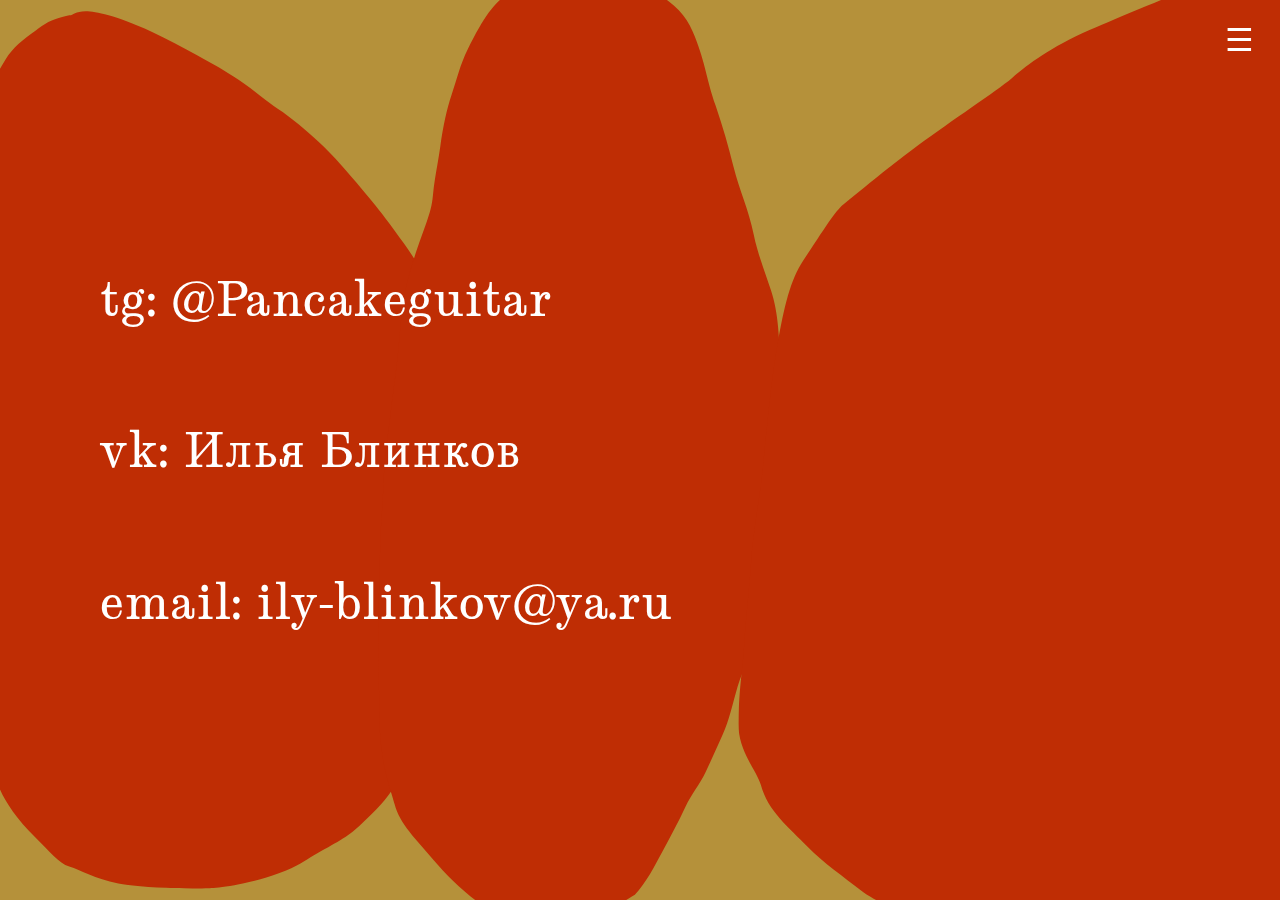
<file: contacts.html>
<!DOCTYPE html>
<html lang="en">
<head>
    <meta charset="UTF-8">
    <meta name="viewport" content="width=device-width, initial-scale=1.0">
    <title>Контакты</title>
    <link rel="stylesheet" href="css/style.css">
    <link rel="stylesheet" href="css/normalize.css">
    <link rel="icon" href="img/icon/ilya.ico" type="image/x-icon">
</head>
<body>
    <main class="main">
        <section class="column-main">
            <div class="contacts__content">
                <p class="contacts__text"><a href="https://t.me/Pancakeguitar">tg: @Pancakeguitar</a></p>
                <p class="contacts__text"><a href="https://vk.com/pancake_guitar">vk: Илья Блинков</a></p>
                <p class="contacts__text">email: ily-blinkov@ya.ru</a></p>
                <div class="background-blobs">
                    <svg class="left-blob" width="755" height="1278" viewBox="0 0 755 1278" fill="none" xmlns="http://www.w3.org/2000/svg">
                        <path d="M232.742 5.93012C185.865 -7.82414 183.058 6.77221 175.454 5.93011C149.106 11.8759 143.229 16.0562 127.684 27.2761C106.453 42.5997 93.7566 52.2338 82.6318 70.2614C68.1757 93.6871 57.3713 113.493 53.3241 136.621C48.6288 163.454 38.8784 184.995 35.8952 212.729C33.3179 236.691 29.1646 265.523 26.0963 289.858C18.8746 347.133 15.0513 372.483 12.9289 413.111C11.2192 445.838 5.80135 481.341 2.70889 564.79C1.01192 610.583 -0.542103 687.22 0.182563 729.433C1.03744 779.232 0.468105 801.626 2.31336 826.071C4.43134 854.128 4.27598 876.349 7.85081 904.743C12.0868 938.389 17.7702 978.982 26.5684 1006.34C33.42 1027.65 47.6856 1055.6 58.8998 1088C66.5935 1110.23 70.7051 1148.93 126.191 1203.32C147.384 1224.09 159.703 1240.6 175.454 1245.73C192.551 1251.29 211.958 1263.29 246.969 1270.41C274.209 1275.94 338.947 1278.69 380.059 1277.18C391.516 1276.76 430.854 1273.26 480.587 1255.41C508.925 1245.24 519.7 1235.9 531.075 1229.47C563.381 1211.23 580.339 1202.75 598.213 1186.12C616.153 1169.43 638.827 1148.8 651.355 1124.42C668.975 1090.12 696.608 1045.42 705.402 1020.11C722.359 971.307 737.459 939.771 743.195 890.899C747.061 857.956 753.999 820.862 754.244 783.825C754.665 720.055 752.724 676.206 752.534 657.664C752.113 616.426 751.347 583.365 749.115 568.503C744.458 537.499 738.546 506.668 733.817 485.212C729.963 467.732 725.618 449.723 714.193 426.865C695.922 390.31 681.435 363.8 662.685 337.96C634.679 299.363 624.618 285.658 586.577 241.463C568.28 220.206 553.327 202.949 537.697 189.202C519.796 173.457 499.747 155.476 479.005 142.006C461.972 130.944 446.802 116.657 422.01 99.9007C404.964 88.3793 381.906 75.1753 361.609 64.1881C340.301 52.6538 317.843 40.0592 296.078 30.1469C267.166 16.9795 248.923 10.6778 232.742 5.93012Z" />
                    </svg>
                    <svg class="middle-blob" width="412" height="1105" viewBox="0 0 412 1105" fill="none" xmlns="http://www.w3.org/2000/svg">
                    <path d="M290.635 1013.49C281.704 1032.22 273.288 1050.52 262.132 1063.66C248.505 1072.21 227.254 1089.99 211.504 1093.82C195.759 1097.65 179.498 1109.51 146.828 1101.45C127.677 1096.73 85.3323 1062.07 60.9083 1029.89C36.7299 998.027 21.8312 982.722 16.3281 959.763C11.2117 938.417 1.22722 913.121 0.608954 854.028C0.187911 813.786 -0.526329 742.193 0.621713 704.25C1.8976 662.081 1.79572 646.547 3.17349 627.134C5.29146 597.29 5.00626 568.315 8.27707 544.672C10.3952 529.361 11.7575 514.041 13.3808 499.607C15.4988 480.774 18.4713 457.232 20.6151 431.869C24.0219 391.563 24.6963 372.173 36.3854 331.493C46.9881 294.594 53.7294 281.561 55.4857 260.132C57.1954 239.271 61.0258 221.004 63.1412 203.15C65.7185 181.395 69.9657 159.141 74.6371 144.037C80.1617 126.174 82.9552 110.637 91.2622 91.648C107.415 54.7233 118.248 38.1148 133.367 27.1C149.112 15.6295 159.398 2.1262 173.762 0.344119C180.55 -0.497983 187.445 0.199726 194.177 2.50048C207.804 7.15749 221.869 8.42415 237.57 13.1287C254.604 18.2324 271.743 18.3877 289.053 30.5959C309.008 44.6692 317.477 59.9303 323.465 77.0262C334.476 108.465 335.332 125.681 344.721 156.553C352.338 181.6 358.249 205.246 362.992 226.716C369.385 255.653 378.414 275.014 383.828 305.375C387.247 324.552 395.157 347.938 400.848 367.027C405.927 384.061 410.053 404.369 410.609 457.042C411.03 496.902 411.77 571.022 410.596 609.794C409.32 651.95 410.72 665.932 408.044 683.057C405.059 702.17 403.19 715.7 398.679 734.501C393.984 754.074 388.885 769.324 382.935 782.96C376.989 796.587 371.045 809.918 367.203 824.657C362.546 842.52 358.606 863.368 351.892 879.929C346.367 893.556 341.142 907.08 334.45 922.889C328.504 936.937 319.974 947.973 314.036 962.455C306.355 981.185 297.936 998.18 290.635 1013.49Z"/>
                    </svg>
                    <svg class="right-blob" width="686" height="1241" viewBox="0 0 686 1241" fill="none" xmlns="http://www.w3.org/2000/svg">
                        <path d="M495.772 3.03335C550.139 -2.45297 599.541 0.733615 609.469 3.03334C670.272 17.1178 682.657 14.3002 685.272 198.618C687.888 382.935 616.716 713.952 619.229 895.118C621.743 1076.28 620.518 1102.94 619.229 1110.2C617.941 1117.46 616.43 1124.26 612.812 1133.64C598.394 1171 595.224 1191.84 567.632 1205.88C525.973 1227.09 483.369 1232.97 448.169 1235.99C433.317 1237.27 377.62 1245.31 305.075 1237.68C251.96 1232.09 205.899 1222.66 176.426 1210.86C155.144 1202.34 111.632 1182.99 92.2541 1158.1C80.3245 1142.78 63.2651 1123.54 52.701 1105.76C37.7601 1080.61 22.3317 1061.66 17.0011 1029.63C14.0282 1011.77 -0.336996 988.396 0.00604253 953.827C0.452603 908.826 3.25567 888.526 4.26751 861.158C5.55622 826.3 8.09504 792.334 9.37125 762.874C11.5275 713.101 15.8073 686.092 18.7618 638.627C20.9181 603.986 24.2865 540.828 29.4412 492.765C34.5959 444.701 39.4692 412.016 49.0392 388.893C65.1667 349.927 73.24 328.291 79.5844 320.249C92.369 304.045 111.428 277.468 136.171 247.931C160.605 218.764 195.063 182.133 206.754 166.286C219.96 148.385 235.312 129.325 265.484 107.594C297.637 84.4362 349.255 50.2877 372.214 41.7061C389.247 35.3393 411.416 11.546 495.772 3.03335Z" />
                    </svg>
                </div>
              

            </div>
        </section>
        <section class="column-nav">
            <button class="burger" onclick="toggleNav()">☰</button>
            <nav class="nav">
                <ul class="nav__list">
                    <li class="nav__item">
                        <div class="projects">
                            <h3 class="nav__title" onclick="projectClick()">Проекты</h3>
                            <ul class="projects__list">
                                <li class="projects__item">
                                    <a href="projects.html#performances" class="projects__link">Спектакли</a>
                                </li>
                                <li class="projects__item">
                                    <a href="projects.html#art_readings" class="projects__link">Художественные чтения</a>
                                </li>
                                <li class="projects__item">
                                    <a href="projects.html#other" class="projects__link">Другое</a>
                                </li>
                            </ul>
                        </div>
                    </li>
                    <li class="nav__item">
                        <a href="index.html" class="nav__link">
                            <h3 class="nav__title">ГЛАВНАЯ</h3>
                        </a>
                    </li>
                    <li class="nav__item">
                        <a href="contacts.html" class="nav__link">
                            <h3 class="nav__title">КОНТАКТЫ</h3>
                        </a>
                    </li>
                </ul>
            </nav>
        </section>
    </main>
    <script src="js/main.js"></script>
    <script src="js/burger.js"></script>

</body>
</html>
</file>
<file: css/style.css>
/* Общее */
@font-face {
  font-family: 'Engry';
  src: url('../fonts/engry.otf') format('opentype');
  font-weight: normal;
  font-style: normal;
}
@font-face {
  font-family: 'Munson';
  src: url('../fonts/1_Munson_Roman.woff2') format('woff2');
  font-weight: normal;
  font-style: normal;
}
@font-face {
  font-family: 'KazukiReiwa';
  src: url('../fonts/KazukiReiwaRegular.ttf') format('truetype');
  font-weight: normal;
  font-style: normal;
}
a
{
  text-decoration: none;
  color: white;
}
body{
    font-family: 'Munson';
    background-color:#B5913A;
    color: #ffffff;
}
/* Index */
.main
{
    display: flex;
    justify-content: space-between;
    min-height: 100vh;
}
.main__content{
    min-height: 100vh;
    min-width: 65vw;
    max-width: 70vw;
    display: flex;
    flex-direction: column;
    align-items: center;
    justify-content: center;
}
.main__title
{
    width: 384px;
    font-size: 64px;
    font-weight: 700;
    text-align: center;
    margin-bottom: 31px;

}
.main__text 
{
    font-size: 32px;
    font-weight: 400;
    line-height: 104%;
    font-family: 'KazukiReiwa';
}
.nav__list {
  position: fixed;         /* Зафиксировано на экране */
  right: 0;                /* Прижимаем к правому краю */
  top: 0;                  /* Прижимаем к верху (или можно оставить по центру) */
  
  font-family: 'Engry';
  font-weight: 400;
  display: flex;
  flex-direction: column;
  justify-content: center;
  gap: 15vh;
  min-height: 100vh;
  list-style: none;
  text-align: right;
  margin: 0;               /* убираем внешний отступ, чтобы прилипло полностью */
  padding: 0 40px;         /* внутренний отступ справа */
  z-index: 1000;           /* если нужно поверх всего */
}
.nav__title
{
    font-size: 44px;

}
.nav__title:hover , .projects__link:hover
{
   color: #F2E09A;
   cursor: pointer;
}


.background-blobs {
  position: fixed;
  top: 0;
  left: 0;
  width: 120vw;
  height: 120vh;
  display: flex;
  z-index: -1;
  transform: translate(-10vw, -10vh);
  overflow: hidden;
  pointer-events: none; /* чтобы не мешала кликам */
}
.background-blobs svg {
  flex: 1 1 0;
  height: 100%;
  width: 100%;
  preserveAspectRatio: none;
}
.left-blob
{
    margin-left:120px;
    transform: scale(1.2,1.2);
    animation: up-down 10s ease-in-out infinite;
    fill:#BF2D04;
}
.middle-blob
{
    margin: 0 180px 0 -60px;
    transform: scale(1,0.89);
    animation: float 12s ease-in-out infinite; 
    fill:#BF2D04;
}
.right-blob
{
    transform: scale(2.1,1.3);
    animation: down-up 15s ease-in-out infinite; 
    fill:#BF2D04;
}
.left-blob-2
{
    transform: scale(3.3);
    margin-left:120px;
     margin-top:-50px;
    animation: up-down-2 40s ease-in-out infinite;
    fill:#BF2D04;
}
.right-blob-2
{
    transform: scale(1.0,1.3);
    margin-right: -200px;
    animation: down-up-2 60s ease-in-out infinite; 
    fill:#BF2D04;
}
/* Contacts.html */

.contacts__content
{
    min-height: 100vh;
    min-width: 45vw;
    display: flex;
    flex-direction: column;
    justify-content: center;
    padding-left: 100px;
}
.contacts__text 
{
    font-size: 64px;
}


/* Projects.html */

.projects__content
{
    min-height: 100vh;
    min-width: 45vw;
    display: flex;
    flex-direction: column;
    justify-content: center;
    align-items: center;
    text-align: center;
    padding-left: 100px;
}
.projects__block
{
  display: flex;
  flex-direction: column;
  text-align: center;
  gap: 30px;
}
.projects__title
{
  font-weight: 700;
  font-size: 60px;
}
.projects__name
{
    font-family: 'KazukiReiwa';
    font-size: 40px;
}
.projects__button
{
   background-image: url('../img/svg/border1.png'); /* рисованная рамка в SVG */
  background-repeat: no-repeat;
  background-size: 100% 100%;
  background-position: center;
  padding: 10px 140px;
  color: white;
  background-color: transparent;
  border: none;
  cursor: pointer;

  /* Чтобы рамка не обрезалась */
  overflow: visible;
  box-sizing: content-box;
  animation: borderCycle 3s infinite;
  transition: 1s;

}
.projects__button:hover
{
  padding: 10px 100px;
  animation: none;
  background-image: url('../img/svg/border-active.svg');  
}

.projects__list {
  display: flex;
  max-height: 0;
  opacity: 0;
  overflow: hidden;
  visibility: hidden;
  transition: all 0.5s ease;
  flex-direction: column;
  gap: 30px;
  list-style: none;
  padding: 0;
  text-align: right;
}
.projects__list.projects-active {
  max-height: 1000px; /* достаточно большое число */
  opacity: 1;
  visibility: visible;
}

/* Страница проекта.html */

.btn-return
{
  padding: 48px 0 0 48px;
  transform: scale(1);
  transition: 1s;
  cursor: pointer;
}
.btn-return:hover
{
   transform: scale(1.1);
}
.project
{
    min-height: 80vh;
    min-width: 45vw;
    max-width: 45vw;
    display: flex;
    flex-direction: column;
    justify-content: space-around;
    padding-left: 100px;
    font-family: 'KazukiReiwa';
}
.project__title 
{
  font-family: 'Munson';
  font-size: 36px;
}
.project__type, .project__director{
 color: #6A1E09;
 margin: 0;
 font-weight: 400;
}

.playlist {
  position: fixed;         /* Зафиксировано на экране */
  right: 0;                /* Прижимаем к правому краю */
  top: 0;                  /* Прижимаем к верху (или можно оставить по центру) */
  font-size: 24px;
  font-family: 'KazukiReiwa';
  font-weight: 400;
  display: flex;
  flex-direction: column;
  justify-content: center;
  gap: 30px;
  min-height: 100vh;
  text-align: left;
  margin: 0;               /* убираем внешний отступ, чтобы прилипло полностью */
  padding: 0 40px;         /* внутренний отступ справа */
  z-index: 1000;   
}
.playitem
{
   cursor: pointer; 
}

.playitem:hover
{
  color: #F2E09A;
  cursor: pointer;
}


/*Плеер*/
.player__title
{
  font-size: 36px;
  text-align: right;
  margin-left: auto;
}
.player {
  min-width: 100vh;
  padding: 20px;
  border-radius: 12px;
  background-color: #2e2e2e;
  color: white;
  font-family: sans-serif;
  }

  .controls {
  display: flex;
  align-items: center;
  gap: 10px;
  margin: 0;
  padding: 0;
  }

  .controls button {
  background: none;
  border: none;
  color: white;
  font-size: 20px;
  cursor: pointer;
  }
  #playPauseBtn
  {
  background-image: url('../img/icon/play.svg');
  background-size: contain;
  background-repeat: no-repeat;
  width: 50px;
  height: 50px;
  background-position: center;
  }
  .progress {
  width: 100%;
  height: 6px;
  background: #F2E09A;
  border-radius: 3px;
  overflow: hidden;
  margin: 10px 0;
  }

  .progress-filled {
  height: 100%;
  width: 0%;
  background: #9a8e5d ;
  transition: width 0.2s linear;
  }

  .volume {
  width: 100px;
  }
  .time {
  display: flex;
  justify-content: space-between;
  font-size: 14px;
  opacity: 0.85;
  font-variant-numeric: tabular-nums;
  transition: color 0.2s ease;
  }
  /* Общие стили */
  .volume {
  width: 100px;
  appearance: none; /* убираем системный стиль */
  background: transparent; /* прозрачный фон */
  }

  /* Стилизация "дорожки" (полосы) — для Chrome, Safari, Edge */
  .volume::-webkit-slider-runnable-track {
  height: 6px;
  background: #F2E09A;
  border-radius: 3px;
  }

  /* Стилизация "ползунка" — Chrome, Safari, Edge */
  .volume::-webkit-slider-thumb {
  appearance: none;
  width: 14px;
  height: 14px;
  border-radius: 50%;
  background: white;
  cursor: pointer;
  margin-top: -4px; /* чтобы был по центру трека */
  border: 2px solid #F2E09A;
  transition: background 0.2s;
  }
  .volume::-webkit-slider-thumb:hover {
  background: #f6d333;
  }

  /* Firefox */
  .volume::-moz-range-track {
  height: 6px;
  background: #F2E09A;
  border-radius: 3px;
  }
  .volume::-moz-range-thumb {
  width: 14px;
  height: 14px;
  border-radius: 50%;
  background: white;
  border: 2px solid #F2E09A;
  cursor: pointer;
  }


/* Анимации  */

/* Разные старты */
.delay-0 {   animation: cycle1 5s infinite; }
.delay-1 {   animation: cycle2 5s infinite; }
.delay-2 {   animation: cycle3 5s infinite; }
.delay-3 {   animation: cycle4 5s infinite; }

/* Анимация фонового изображения */
@keyframes cycle1 {
  0%   { background-image: url('../img/svg/border1.png'); }
  25%  { background-image: url('../img/svg/border2.png'); }
  50%  { background-image: url('../img/svg/border3.png'); }
  75%  { background-image: url('../img/svg/border4.png'); }
  100% { background-image: url('../img/svg/border1.png'); }
}

@keyframes cycle2 {
  0%   { background-image: url('../img/svg/border2.png'); }
  25%  { background-image: url('../img/svg/border3.png'); }
  50%  { background-image: url('../img/svg/border4.png'); }
  75%  { background-image: url('../img/svg/border1.png'); }
  100% { background-image: url('../img/svg/border2.png'); }
}

@keyframes cycle3 {
  0%   { background-image: url('../img/svg/border3.png'); }
  25%  { background-image: url('../img/svg/border4.png'); }
  50%  { background-image: url('../img/svg/border1.png'); }
  75%  { background-image: url('../img/svg/border2.png'); }
  100% { background-image: url('../img/svg/border3.png'); }
}

@keyframes cycle4 {
  0%   { background-image: url('../img/svg/border4.png'); }
  25%  { background-image: url('../img/svg/border1.png'); }
  50%  { background-image: url('../img/svg/border2.png'); }
  75%  { background-image: url('../img/svg/border3.png'); }
  100% { background-image: url('../img/svg/border4.png'); }
}




@keyframes up-down {
  0%   {     transform: translate(0px,-30px) scale(1.2,1.2);}
  50% { transform: translate(20px,50px) scale(1.2,1.22);;  }
  100% {transform: translate(0px,-30px) scale(1.2,1.2);  }
}
@keyframes float {
  0%   { transform:  scale(1,0.89) translate(0px, -30px); }
  50% { transform:  scale(1.1,0.94) translate(0px,30px); }
  100% { transform:  scale(1,0.89) translate(0px,-30px); }
}
@keyframes down-up {
  0%   { transform:scale(2.1,1.3)  translateY(-50px); }
  50% { transform:scale(2.1,1.5) translateY(30px);  }
  100% {transform:scale(2.1,1.3) translateY(-50px);  }
} 

@keyframes up-down-2 {
  0%   { transform: translate(0px,-20px) scale(1.5); }
  50% { transform: translate(-40px,100px) scale(1.1);;  }
  100% {transform: translate(0px,-20px) scale(1.5);  }
}
@keyframes down-up-2 {
  0%   { transform:scale(2,1.3)  translateY(100px); }
  50% { transform:scale(2.7,1.3) translateY(-30px);  }
  100% {transform:scale(2,1.3) translateY(100px);  }
}

/* ШРИФТЫ */

body {
  font-family: 'Munson';
  background-color: #B5913A;
  color: #ffffff;
  font-size: clamp(14px, 1.2vw, 18px);
}

.main__title {
  width: 100%;
  font-size: clamp(32px, 5vw, 48px);
  font-weight: 700;
  text-align: center;
  margin-bottom: 24px;
}

.main__text {
  font-size: clamp(18px, 3vw, 28px);
  font-weight: 400;
  line-height: 1.2;
  font-family: 'KazukiReiwa';
  text-align: center;
  padding: 0 10vw;
}

.nav__title {
  font-size: clamp(24px, 4vw, 36px);
}

.contacts__text {
  font-size: clamp(28px, 5vw, 48px);
}

.projects__title {
  font-size: clamp(32px, 6vw, 48px);
  font-weight: 700;
}

.projects__name {
  font-family: 'KazukiReiwa';
  font-size: clamp(20px, 4vw, 32px);
}

.projects__button {
  font-size: clamp(14px, 2.5vw, 18px);
  padding: clamp(40px, 10vw, 80px) clamp(50px, 8vw, 140px);
}

.projects__button:hover {
  padding: clamp(60px, 12vw, 180px) clamp(30px, 6vw, 100px);
}

.project__title {
  font-family: 'Munson';
  font-size: clamp(24px, 4vw, 32px);
}

.project__type,
.project__director {
  font-size: clamp(14px, 2.5vw, 18px);
}

.playlist {
  font-size: clamp(16px, 3vw, 24px);
}

.btn-return {
  padding: 24px;
  font-size: clamp(14px, 2vw, 18px);
}

.burger {
  display: none;
  position: fixed;
  top: 20px;
  right: 20px;
  z-index: 2000;
  background: none;
  border: none;
  font-size: 32px;
  color: white;
  cursor: pointer;
}

@media (max-width: 1400px) {
  .burger
  {
    display: block;
  }
  .nav__list,.playlist {
    background-color: #6A1E09;
    transform: translatex(100%);
    transition: 1s;
  }
  .main__content{
      min-width: 100vw;
  }
  .nav-active{
      transform: translatex(0%);
  }
  .playlist-active{
      transform: translatex(0%);
  }
  .projects__content
  {
    padding-left: 0;
  }
  .player__title
  {
    font-size: 20px;
  }
  .project
  {
    max-width: 100vw;
    padding: 20px;
  }
}
</file>
